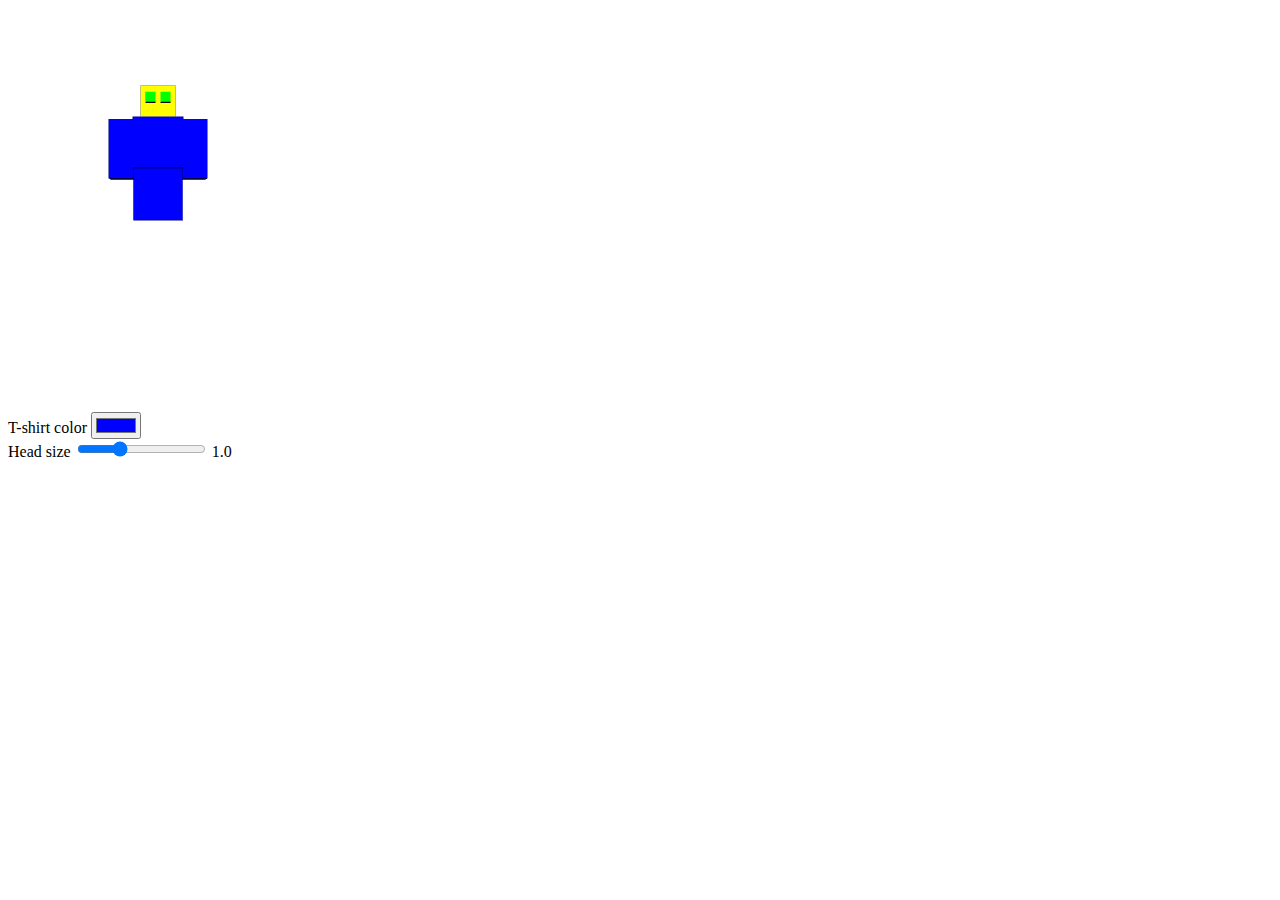
<file: Lab4/zad3.html>
<!DOCTYPE html>
<html lang="en">

<head>
    <meta http-equiv="X-UA-Compatible" content="IE-edge" />
    <script src="./x3dom-full.js"></script>
</head>

<body>
    <x3d width="'500px" height="400px">
        <scene>
            <transform translation="0 2.1 0">
                <shape>
                    <appearance>
                        <material diffuseColor="1 1 0"></material>
                    </appearance>
                    <box id="headSize" size="0.7 0.7 0.7"></box>
                </shape>
            </transform>
            <transform translation="0 1.3 0">
                <shape>
                    <appearance>
                        <material id="tshirtColor" diffuseColor="0 0 1"></material>
                    </appearance>
                    <box size="1 1 1"></box>
                </shape>
            </transform>
            <transform translation="0.75 1.2 0">
                <shape>
                    <appearance>
                        <material diffuseColor="0 0 1"></material>
                    </appearance>
                    <box size="0.5 1.2 0.5"></box>
                </shape>
            </transform>
            <transform translation="-0.75 1.2 0">
                <shape>
                    <appearance>
                        <material diffuseColor="0 0 1"></material>
                    </appearance>
                    <box size="0.5 1.2 0.5"></box>
                </shape>
            </transform>
            <transform translation="0.25 0.5 0">
                <shape>
                    <appearance>
                        <material diffuseColor="0 0 1"></material>
                    </appearance>
                    <box size="0.5 1.5 0.5"></box>
                </shape>
            </transform>
            <transform translation="-0.25 0.5 0">
                <shape>
                    <appearance>
                        <material diffuseColor="0 0 1"></material>
                    </appearance>
                    <box size="0.5 1.5 0.5"></box>
                </shape>
            </transform>
            <transform translation="-0.15 2.2 0.35">
                <shape>
                    <appearance>
                        <material id="rightEye" diffuseColor="0 1 0"></material>
                    </appearance>
                    <box size="0.2 0.2 0.2"></box>
                </shape>
            </transform>
            <transform translation="0.15 2.2 0.35">
                <shape>
                    <appearance>
                        <material id="leftEye" diffuseColor="0 1 0"></material>
                    </appearance>
                    <box size="0.2 0.2 0.2"></box>
                </shape>
            </transform>
        </scene>
    </x3d>
    <div>
        <label for="colorSlider">T-shirt color</label>
        <input type="color" name="colorSlider" id="colorSlider" value="#0000ff">
    </div>
    <div>
        <label for="sizeSlider">Head size</label>
        <input type="range" id="sizeSlider" min="0.1" max="3" step="0.1" value="1.0">
        <span id="size">1.0</span>
    </div>
    <script>
        let leftEye = document.getElementById('leftEye')
        let rightEye = document.getElementById('rightEye')
        let isGreen = true
        setInterval(function () {
            if (isGreen) {
                leftEye.setAttribute('diffuseColor', `0 1 0`);
                rightEye.setAttribute('diffuseColor', `0 1 0`);
                isGreen = false
            }
            else {
                leftEye.setAttribute('diffuseColor', `0 0 0`);
                rightEye.setAttribute('diffuseColor', `0 0 0`);
                isGreen = true
            }
        }, 1000)

        const color = document.getElementById("colorSlider")
        const tshirtColor = document.getElementById("tshirtColor")
        color.addEventListener('input', function () {
            const kolor = color.value
            const r = parseInt(kolor.substring(1, 3), 16) / 255
            const g = parseInt(kolor.substring(3, 5), 16) / 255
            const b = parseInt(kolor.substring(5, 7), 16) / 255
            tshirtColor.setAttribute('diffuseColor', `${r} ${g} ${b}`);
        })

        let sizeSlider = document.getElementById('sizeSlider')
        let size = document.getElementById('size')
        let headSize = document.getElementById('headSize')
        sizeSlider.addEventListener('input', function () {
            const new1 = sizeSlider.value
            headSize.setAttribute('size', `${new1} ${new1} ${new1}`);
            size.textContent = new1
        })
    </script>
</body>

</html>
</file>
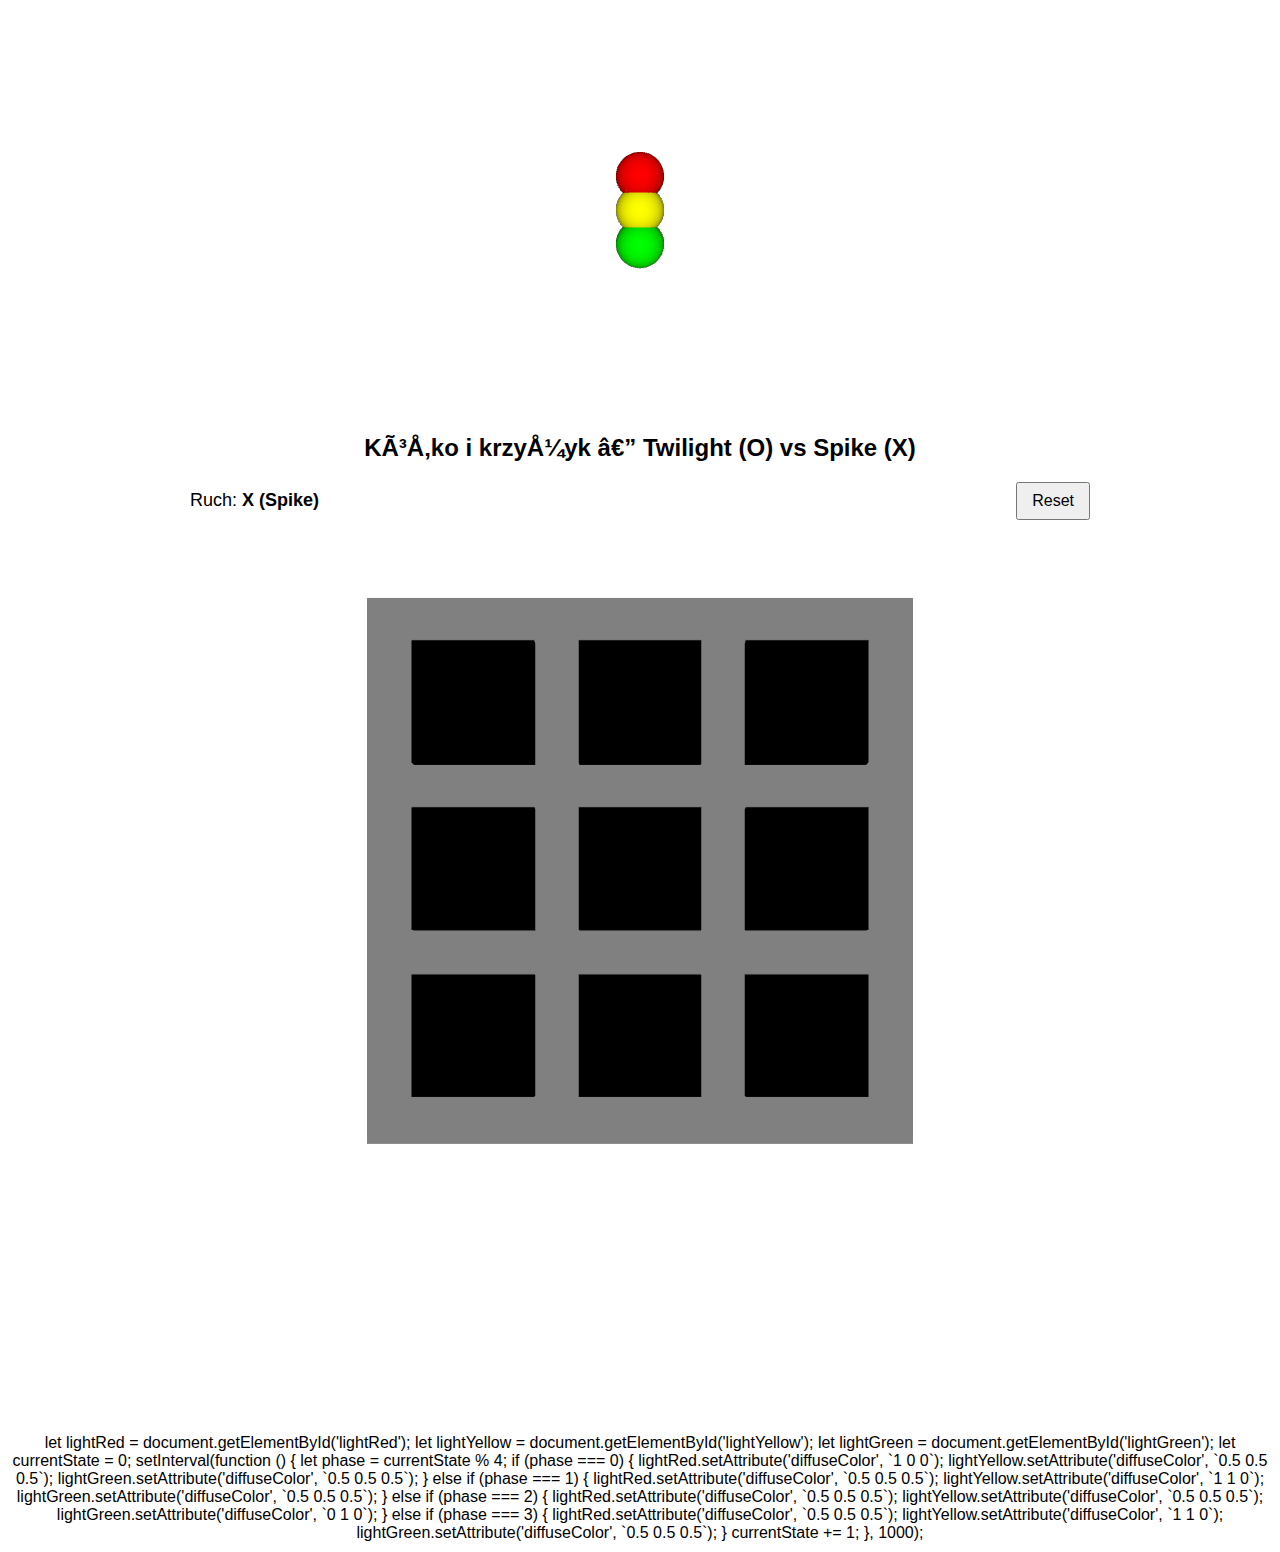
<file: Lab4/zad4.html>
<!DOCTYPE html>
<html lang="en">

<head>
    <meta http-equiv="X-UA-Compatible" content="IE-edge" />
    <script src="./x3dom-full.js"></script>
</head>

<body>
    <x3d width="'500px" height="400px">
        <scene>
            <transform translation="0 0.7 0">
                <shape>
                    <appearance>
                        <material id="lightRed" diffuseColor="1 0 0"></material>
                    </appearance>
                    <sphere radius="0.5"></sphere>
                </shape>
            </transform>
            <transform>
                <shape>
                    <appearance>
                        <material id="lightYellow" diffuseColor="1 1 0"></material>
                    </appearance>
                    <sphere radius="0.5"></sphere>
                </shape>
            </transform>
            <transform translation="0 -0.7 0">
                <shape>
                    <appearance>
                        <material id="lightGreen" diffuseColor="0 1 0"></material>
                    </appearance>
                    <sphere radius="0.5"></sphere>
                </shape>
            </transform>
        </scene>
    </x3d>
    <script>
       <!DOCTYPE html>
<html lang="pl">
<head>
  <meta charset="utf-8" />
  <meta http-equiv="X-UA-Compatible" content="IE=edge" />
  <title>Kółko i krzyżyk (X3DOM) - Twilight vs Spike</title>
  <script src="./x3dom-full.js"></script>
  <style>
    body {
      font-family: Arial, sans-serif;
      text-align: center;
      margin: 10px;
    }
    #ui {
      margin: 10px auto;
      width: 900px;
      display: flex;
      justify-content: space-between;
      align-items: center;
    }
    #status { font-size: 18px; }
    button { padding: 8px 14px; font-size: 16px; }
  </style>
</head>

<body>
  <h2>Kółko i krzyżyk — Twilight (O) vs Spike (X)</h2>

  <div id="ui">
    <div id="status">Ruch: <strong id="turn">X (Spike)</strong></div>
    <div>
      <button id="resetBtn">Reset</button>
    </div>
  </div>

  <x3d width="900px" height="900px" style="display:block; margin:0 auto;">
    <scene>
      <!-- plansza -->
      <transform translation="0 1 0">
        <shape>
          <appearance>
            <material diffuseColor="0.5 0.5 0.5"></material>
          </appearance>
          <box size="5 5 0.1"></box>
        </shape>
      </transform>

      <!-- komórki -->
      <transform id="cell0" translation="-1.5 2.5 0.2">
        <shape>
          <appearance>
            <imageTexture url=""></imageTexture>
            <material diffuseColor="1 1 1"></material>
          </appearance>
          <box size="1.1 1.1 0.1"></box>
        </shape>
        <TouchSensor DEF="sensor0"></TouchSensor>
      </transform>

      <transform id="cell1" translation="0 2.5 0.2">
        <shape>
          <appearance>
            <imageTexture url=""></imageTexture>
            <material diffuseColor="1 1 1"></material>
          </appearance>
          <box size="1.1 1.1 0.1"></box>
        </shape>
        <TouchSensor DEF="sensor1"></TouchSensor>
      </transform>

      <transform id="cell2" translation="1.5 2.5 0.2">
        <shape>
          <appearance>
            <imageTexture url=""></imageTexture>
            <material diffuseColor="1 1 1"></material>
          </appearance>
          <box size="1.1 1.1 0.1"></box>
        </shape>
        <TouchSensor DEF="sensor2"></TouchSensor>
      </transform>

      <transform id="cell3" translation="-1.5 1 0.2">
        <shape>
          <appearance>
            <imageTexture url=""></imageTexture>
            <material diffuseColor="1 1 1"></material>
          </appearance>
          <box size="1.1 1.1 0.1"></box>
        </shape>
        <TouchSensor DEF="sensor3"></TouchSensor>
      </transform>

      <transform id="cell4" translation="0 1 0.2">
        <shape>
          <appearance>
            <imageTexture url=""></imageTexture>
            <material diffuseColor="1 1 1"></material>
          </appearance>
          <box size="1.1 1.1 0.1"></box>
        </shape>
        <TouchSensor DEF="sensor4"></TouchSensor>
      </transform>

      <transform id="cell5" translation="1.5 1 0.2">
        <shape>
          <appearance>
            <imageTexture url=""></imageTexture>
            <material diffuseColor="1 1 1"></material>
          </appearance>
          <box size="1.1 1.1 0.1"></box>
        </shape>
        <TouchSensor DEF="sensor5"></TouchSensor>
      </transform>

      <transform id="cell6" translation="-1.5 -0.5 0.2">
        <shape>
          <appearance>
            <imageTexture url=""></imageTexture>
            <material diffuseColor="1 1 1"></material>
          </appearance>
          <box size="1.1 1.1 0.1"></box>
        </shape>
        <TouchSensor DEF="sensor6"></TouchSensor>
      </transform>

      <transform id="cell7" translation="0 -0.5 0.2">
        <shape>
          <appearance>
            <imageTexture url=""></imageTexture>
            <material diffuseColor="1 1 1"></material>
          </appearance>
          <box size="1.1 1.1 0.1"></box>
        </shape>
        <TouchSensor DEF="sensor7"></TouchSensor>
      </transform>

      <transform id="cell8" translation="1.5 -0.5 0.2">
        <shape>
          <appearance>
            <imageTexture url=""></imageTexture>
            <material diffuseColor="1 1 1"></material>
          </appearance>
          <box size="1.1 1.1 0.1"></box>
        </shape>
        <TouchSensor DEF="sensor8"></TouchSensor>
      </transform>
    </scene>
  </x3d>

  <script>
    const IMG_X = 'spike.jpg';
    const IMG_O = 'twilight.jpg';

    let board = ['', '', '', '', '', '', '', '', ''];
    let current = 'X';
    let gameOver = false;
    const combos = [
      [0,1,2],[3,4,5],[6,7,8],
      [0,3,6],[1,4,7],[2,5,8],
      [0,4,8],[2,4,6]
    ];

    const statusEl = document.getElementById('turn');
    const resetBtn = document.getElementById('resetBtn');

    function updateStatus() {
      statusEl.textContent = current === 'X' ? 'X (Spike)' : 'O (Twilight)';
    }

    function getImageTextureElem(cellEl) {
      return cellEl.querySelector('ImageTexture') || cellEl.querySelector('imageTexture');
    }

    function setCellImage(index, player) {
      const cell = document.getElementById('cell' + index);
      const img = getImageTextureElem(cell);
      if (!img) return;
      if (player === 'X') img.setAttribute('url', IMG_X);
      else if (player === 'O') img.setAttribute('url', IMG_O);
      else img.setAttribute('url', '');
    }

    function setCellColor(index, r,g,b) {
      const cell = document.getElementById('cell' + index);
      const mat = cell.querySelector('Material') || cell.querySelector('material');
      if (!mat) return;
      mat.setAttribute('diffuseColor', `${r} ${g} ${b}`);
    }

    function checkWin(p) {
      for (const c of combos) {
        if (board[c[0]]===p && board[c[1]]===p && board[c[2]]===p) return c;
      }
      return null;
    }

    function isDraw() {
      return board.every(x => x==='X' || x==='O');
    }

    function makeMove(index) {
      if (gameOver || board[index]!=='') return;
      board[index] = current;
      setCellImage(index, current);

      const win = checkWin(current);
      if (win) {
        win.forEach(i => setCellColor(i, 0.6, 1, 0.6));
        gameOver = true;
        setTimeout(()=>alert(current + ' wygrał!'),10);
        return;
      }

      if (isDraw()) {
        gameOver = true;
        setTimeout(()=>alert('Remis!'),10);
        return;
      }

      current = current==='X' ? 'O' : 'X';
      updateStatus();
    }

    function resetGame() {
      board = ['', '', '', '', '', '', '', '', ''];
      current = 'X';
      gameOver = false;
      for (let i=0;i<9;i++) {
        setCellImage(i,'');
        setCellColor(i,1,1,1);
      }
      updateStatus();
    }

    // ✅ PODŁĄCZENIE KLIKNIĘĆ — poprawna metoda X3DOM
    for (let i=0;i<9;i++) {
      const sensor = document.querySelector(`#cell${i} TouchSensor`);
      if (sensor) {
        sensor.addEventListener('touchstart', () => makeMove(i));
      }
    }

    resetBtn.addEventListener('click', resetGame);
    updateStatus();
  </script>
</body>
</html>

        let lightRed = document.getElementById('lightRed');
        let lightYellow = document.getElementById('lightYellow');
        let lightGreen = document.getElementById('lightGreen');
        let currentState = 0;

        setInterval(function () {
            let phase = currentState % 4;
            if (phase === 0) {
                lightRed.setAttribute('diffuseColor', `1 0 0`);
                lightYellow.setAttribute('diffuseColor', `0.5 0.5 0.5`);
                lightGreen.setAttribute('diffuseColor', `0.5 0.5 0.5`);
            } else if (phase === 1) {
                lightRed.setAttribute('diffuseColor', `0.5 0.5 0.5`);
                lightYellow.setAttribute('diffuseColor', `1 1 0`);
                lightGreen.setAttribute('diffuseColor', `0.5 0.5 0.5`);
            } else if (phase === 2) {
                lightRed.setAttribute('diffuseColor', `0.5 0.5 0.5`);
                lightYellow.setAttribute('diffuseColor', `0.5 0.5 0.5`);
                lightGreen.setAttribute('diffuseColor', `0 1 0`);
            } else if (phase === 3) {
                lightRed.setAttribute('diffuseColor', `0.5 0.5 0.5`);
                lightYellow.setAttribute('diffuseColor', `1 1 0`);
                lightGreen.setAttribute('diffuseColor', `0.5 0.5 0.5`);
            }

            currentState += 1;
        }, 1000);
    </script>
</body>

</html>
</file>
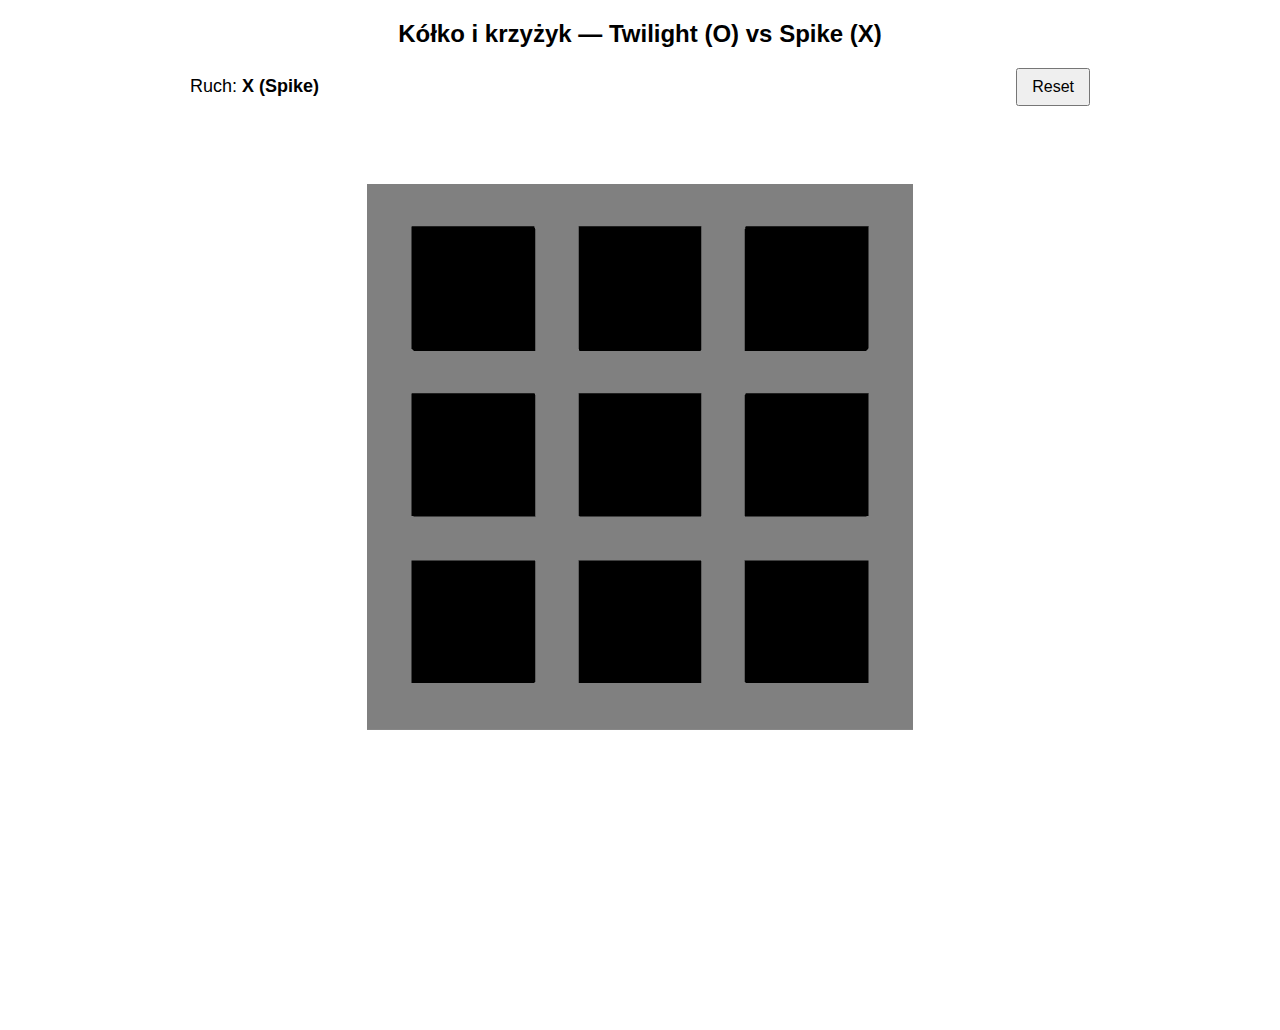
<file: lab5/kolko_i_krzyzyk/gra.html>
<!DOCTYPE html>
<html lang="pl">

<head>
    <meta charset="utf-8" />
    <meta http-equiv="X-UA-Compatible" content="IE=edge" />
    <title>Kółko i krzyżyk (X3DOM) - Twilight vs Spike</title>
    <script src="./x3dom-full.js"></script>
    <style>
        body {
            font-family: Arial, sans-serif;
            text-align: center;
            margin: 10px;
        }

        #ui {
            margin: 10px auto;
            width: 900px;
            display: flex;
            justify-content: space-between;
            align-items: center;
        }

        #status {
            font-size: 18px;
        }

        button {
            padding: 8px 14px;
            font-size: 16px;
        }
    </style>
</head>

<body>
    <h2>Kółko i krzyżyk — Twilight (O) vs Spike (X)</h2>
    <div id="ui">
        <div id="status">Ruch: <strong id="turn">X (Spike)</strong></div>
        <div>
            <button id="resetBtn">Reset</button>
        </div>
    </div>

    <x3d width="900px" height="900px" style="display:block; margin:0 auto;">
        <scene>
            <transform translation="0 1 0">
                <shape>
                    <appearance>
                        <material diffuseColor="0.5 0.5 0.5"></material>
                    </appearance>
                    <box size="5 5 0.1"></box>
                </shape>
            </transform>

            <transform id="cell0" translation="-1.5 2.5 0.2" onclick="makeMove(0)">
                <shape>
                    <appearance>
                        <imageTexture url=""></imageTexture>
                        <material diffuseColor="1 1 1"></material>
                    </appearance>
                    <box size="1.1 1.1 0.1"></box>
                </shape>
            </transform>

            <transform id="cell1" translation="0 2.5 0.2" onclick="makeMove(1)">
                <shape>
                    <appearance>
                        <imageTexture url=""></imageTexture>
                        <material diffuseColor="1 1 1"></material>
                    </appearance>
                    <box size="1.1 1.1 0.1"></box>
                </shape>
            </transform>

            <transform id="cell2" translation="1.5 2.5 0.2" onclick="makeMove(2)">
                <shape>
                    <appearance>
                        <imageTexture url=""></imageTexture>
                        <material diffuseColor="1 1 1"></material>
                    </appearance>
                    <box size="1.1 1.1 0.1"></box>
                </shape>
            </transform>

            <transform id="cell3" translation="-1.5 1 0.2" onclick="makeMove(3)">
                <shape>
                    <appearance>
                        <imageTexture url=""></imageTexture>
                        <material diffuseColor="1 1 1"></material>
                    </appearance>
                    <box size="1.1 1.1 0.1"></box>
                </shape>
            </transform>

            <transform id="cell4" translation="0 1 0.2" onclick="makeMove(4)">
                <shape>
                    <appearance>
                        <imageTexture url=""></imageTexture>
                        <material diffuseColor="1 1 1"></material>
                    </appearance>
                    <box size="1.1 1.1 0.1"></box>
                </shape>
            </transform>

            <transform id="cell5" translation="1.5 1 0.2" onclick="makeMove(5)">
                <shape>
                    <appearance>
                        <imageTexture url=""></imageTexture>
                        <material diffuseColor="1 1 1"></material>
                    </appearance>
                    <box size="1.1 1.1 0.1"></box>
                </shape>
            </transform>

            <transform id="cell6" translation="-1.5 -0.5 0.2" onclick="makeMove(6)">
                <shape>
                    <appearance>
                        <imageTexture url=""></imageTexture>
                        <material diffuseColor="1 1 1"></material>
                    </appearance>
                    <box size="1.1 1.1 0.1"></box>
                </shape>
            </transform>

            <transform id="cell7" translation="0 -0.5 0.2" onclick="makeMove(7)">
                <shape>
                    <appearance>
                        <imageTexture url=""></imageTexture>
                        <material diffuseColor="1 1 1"></material>
                    </appearance>
                    <box size="1.1 1.1 0.1"></box>
                </shape>
            </transform>

            <transform id="cell8" translation="1.5 -0.5 0.2" onclick="makeMove(8)">
                <shape>
                    <appearance>
                        <imageTexture url=""></imageTexture>
                        <material diffuseColor="1 1 1"></material>
                    </appearance>
                    <box size="1.1 1.1 0.1"></box>
                </shape>
            </transform>
        </scene>
    </x3d>

    <script type="text/javascript">
        const IMG_X = 'spike.jpg';
        const IMG_O = 'twilight.jpg';
        const statusEl = document.getElementById('turn');

        let board = ['', '', '', '', '', '', '', '', ''];
        let current = 'X';
        let gameOver = false;

        const combos = [
            [0, 1, 2], [3, 4, 5], [6, 7, 8],
            [0, 3, 6], [1, 4, 7], [2, 5, 8],
            [0, 4, 8], [2, 4, 6]
        ];

        function updateStatus() {
            statusEl.textContent = current === 'X' ? 'X (Spike)' : 'O (Twilight)';
        }

        function getImageTextureElem(cellEl) {
            return cellEl.querySelector('ImageTexture') || cellEl.querySelector('imageTexture');
        }

        function setCellImage(index, player) {
            const cell = document.getElementById('cell' + index);
            const img = getImageTextureElem(cell);
            if (!img) return;
            if (player === 'X') img.setAttribute('url', IMG_X);
            else if (player === 'O') img.setAttribute('url', IMG_O);
            else img.setAttribute('url', '');
        }

        function setCellColor(index, r, g, b) {
            const cell = document.getElementById('cell' + index);
            const mat = cell.querySelector('Material') || cell.querySelector('material');
            if (!mat) return;
            mat.setAttribute('diffuseColor', `${r} ${g} ${b}`);
        }

        function checkWin(p) {
            for (const c of combos) {
                if (board[c[0]] === p && board[c[1]] === p && board[c[2]] === p) return c;
            }
            return null;
        }

        function isDraw() {
            return board.every(x => x === 'X' || x === 'O');
        }

        function makeMove(index) {
            if (gameOver || board[index] !== '') return;
            board[index] = current;
            setCellImage(index, current);

            const win = checkWin(current);
            if (win) {
                win.forEach(i => setCellColor(i, 0.6, 1, 0.6));
                gameOver = true;
                setTimeout(() => alert(current + ' wygrał!'), 10);
                return;
            }

            if (isDraw()) {
                gameOver = true;
                setTimeout(() => alert('Remis!'), 10);
                return;
            }

            current = current === 'X' ? 'O' : 'X';
            updateStatus();
        }

        function resetGame() {
            board = ['', '', '', '', '', '', '', '', ''];
            current = 'X';
            gameOver = false;
            for (let i = 0; i < 9; i++) {
                setCellImage(i, '');
                setCellColor(i, 1, 1, 1);
            }
            updateStatus();
        }

        window.addEventListener("DOMContentLoaded", () => {
            const resetBtn = document.getElementById('resetBtn');
            resetBtn.addEventListener('click', resetGame);


            for (let i = 0; i < 9; i++) {
                const cell = document.getElementById('cell' + i);
                cell.addEventListener('click', () => makeMove(i));
            }

            updateStatus();
        });
    </script>
</body>

</html>
</file>
